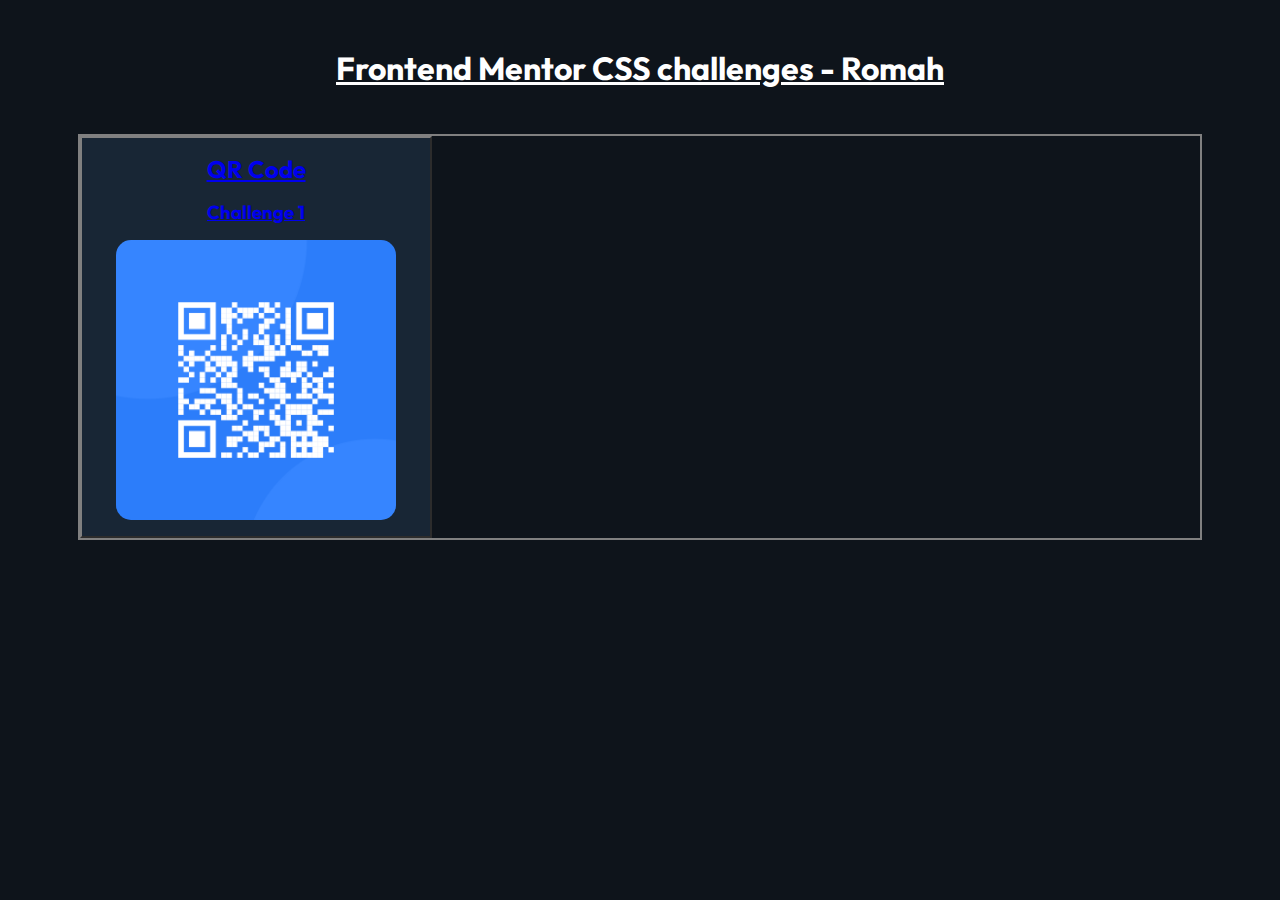
<file: index.html>
<!DOCTYPE html>
<html lang="en">
  <head>
    <meta charset="UTF-8" />
    <meta name="viewport" content="width=device-width, initial-scale=1.0" />
    <link rel="preconnect" href="https://fonts.googleapis.com" />
    <link rel="preconnect" href="https://fonts.gstatic.com" crossorigin />
    <link
      href="https://fonts.googleapis.com/css2?family=Outfit:wght@400;700&display=swap"
      rel="stylesheet"
    />

    <link rel="stylesheet" href="./style.css" />
    <title>Romah Frontend Mentor Challenges</title>
  </head>
  <body>
    <a href="#">
      <h1 class="title-header">Frontend Mentor CSS challenges - Romah</h1>
    </a>
    <div class="content-grid">
      <a href="./src/01.qr-code/index.html">
        <div class="challenge">
          <h2>QR Code</h2>
          <h3>Challenge 1</h3>
          <img
            src="./src/01.qr-code/assets/image-qr-code.png"
            alt="QR Code Frontend Mentor challenge 1"
          />
        </div>
      </a>
    </div>
  </body>
</html>
</file>
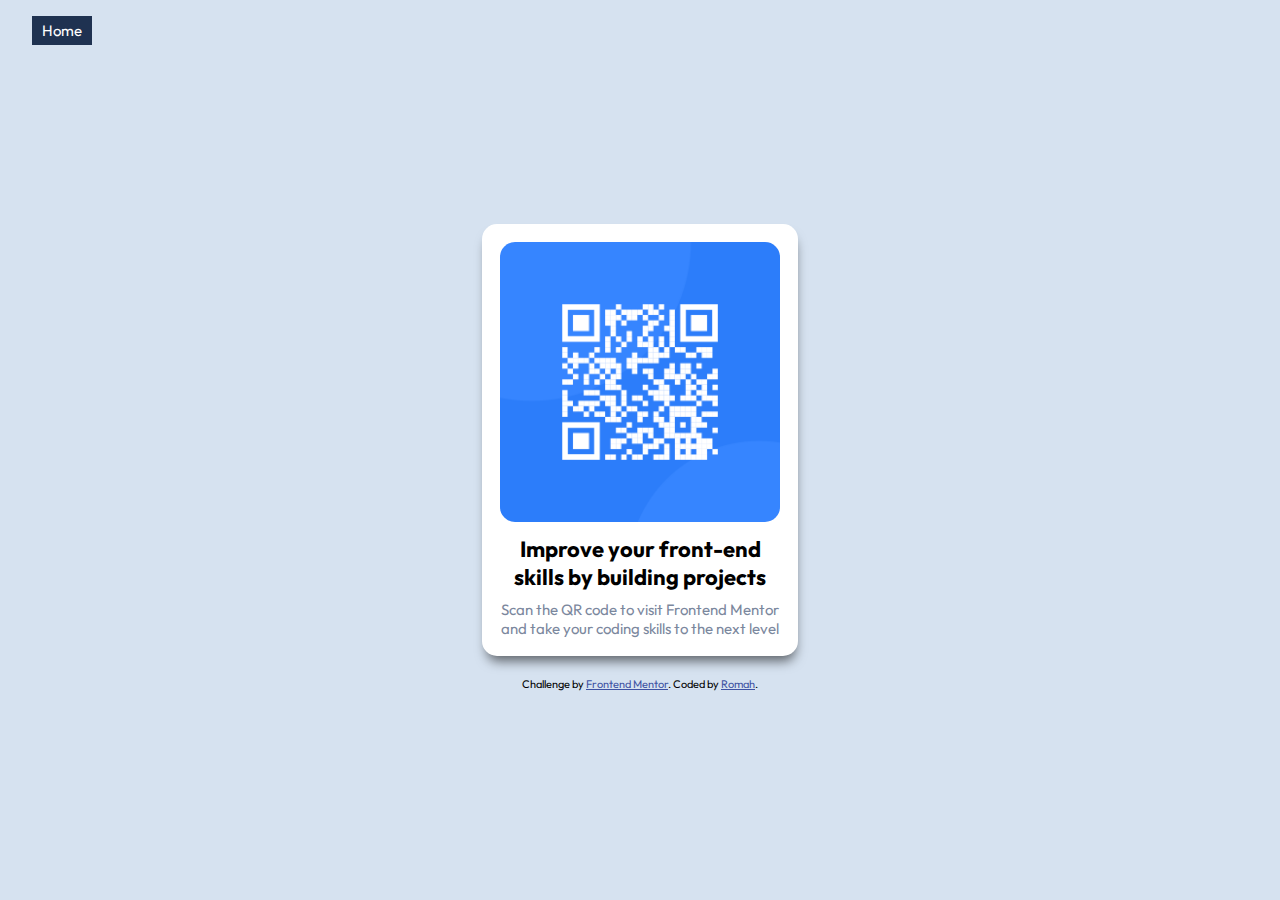
<file: src/01.qr-code/index.html>
<!DOCTYPE html>
<html lang="en">
  <head>
    <meta charset="UTF-8" />
    <meta name="viewport" content="width=device-width, initial-scale=1.0" />
    <!-- displays site properly based on user's device -->

    <link
      rel="icon"
      type="image/png"
      sizes="32x32"
      href="./assets/favicon-32x32.png"
    />

    <link rel="preconnect" href="https://fonts.googleapis.com" />
    <link rel="preconnect" href="https://fonts.gstatic.com" crossorigin />
    <link
      href="https://fonts.googleapis.com/css2?family=Outfit:wght@400;700&display=swap"
      rel="stylesheet"
    />

    <link rel="stylesheet" href="./style.css" />

    <title>QR Code | Romah Solution</title>
  </head>
  <body>
    <a href="../../index.html" class="homelink"> Home </a>
    <div class="card">
      <img
        src="./assets/image-qr-code.png"
        alt="QR Code which navigates to frontendmentor.io"
      />
      <h1>Improve your front-end skills by building projects</h1>
      <p>
        Scan the QR code to visit Frontend Mentor and take your coding skills to
        the next level
      </p>
    </div>

    <div class="attribution">
      Challenge by
      <a href="https://www.frontendmentor.io?ref=challenge" target="_blank"
        >Frontend Mentor</a
      >. Coded by <a href="https://github.com/roryjmaher">Romah</a>.
    </div>
  </body>
</html>
</file>
<file: style.css>
/* CSS Resets */
*,
*::before,
*::after {
  box-sizing: border-box;
  margin: 0;
  padding: 0;
}

:root {
  --white-text: hsl(0, 0%, 100%);
  --white-text-hover: hsl(0, 0%, 90%);
  --color-background: hsl(210deg, 30%, 8%);
  --grid-cell-color: hsl(211, 38%, 15%);
}

body {
  min-width: 100vw;
  font-family: "Outfit", sans-serif;
  color: var(--white-text);
  background: var(--color-background);
}

img {
  max-width: 100%;
  height: auto;
}

.title-header {
  font-size: 2rem;
  font-weight: 700;
  margin: 3rem 0rem;
  text-align: center;
  text-decoration: underline;
  color: var(--white-text);
}

a:visited,
.title-header:visited {
  color: var(--white-text);
}

a:hover,
.title-header:hover {
  color: var(--white-text-hover);
}

.content-grid {
  display: grid;
  gap: 2rem;
  margin: 0em 5em;
  grid-template-columns: repeat(3, 1fr);
  outline: 2px solid gray;
}

.challenge {
  display: flex;
  flex-direction: column;
  justify-content: center;
  align-items: center;
  gap: 1em;
  padding: 1em;
  background: var(--grid-cell-color);
  border: 2px outset gray;
}

.challenge > img {
  width: 280px;
  height: 280px;
  border-radius: 0.938rem;
}
</file>
<file: src/01.qr-code/style.css>
/* CSS Resets */
*,
*::before,
*::after {
  box-sizing: border-box;
  margin: 0;
  padding: 0;
}

/* CSS Variables */
:root {
  --dark-blue: #1f3251;
  --dark-blue-hover: hsl(217, 45%, 32%);

  --light-blue: #d6e2f0;
  --slate-grey: #7b879d;

  --white-text: hsl(0, 0%, 100%);
  --white-text-hover: hsl(0, 0%, 90%);
}

body {
  display: flex;
  flex-direction: column;
  justify-content: center;
  align-items: center;
  min-width: 100vw;
  min-height: 100vh;
  background: var(--light-blue);
  font-family: "Outfit", sans-serif;
  font-size: 0.938rem;
}

h1 {
  font-size: 1.375rem;
  font-weight: 700;
  max-width: 17.5rem;
  text-align: center;
  margin-top: 0.563rem;
}

p {
  margin-top: 0.563rem;
  max-width: 280px;
  font-size: 0.938rem;
  font-weight: 400;
  text-align: center;
  color: var(--slate-grey);
}

img {
  width: 17.5rem;
  height: 17.5rem;
  max-width: 100%;
  height: auto;
  border-radius: 0.938rem;
}

.homelink {
  display: block;
  position: absolute;
  left: 2rem;
  top: 1rem;
  padding: 0.325rem 0.625rem;
  background: var(--dark-blue);
  text-decoration: none;
  color: var(--white-text);
}

.lomelink:hover {
  background-color: hsl(--dark-blue-hover);
  color: hsl(--white-text-hover);
}

.homelink:visited {
  color: var(--white-text);
}

.card {
  margin: 1em;
  background: var(--white-text);
  border-radius: 1em;
  padding: 1.2em;
  box-shadow: 1px 9px 12px -4px rgba(0, 0, 0, 0.57);
}

.attribution {
  margin-top: 0.53em;
  font-size: 11px;
  font-size: 0.688rem;
  text-align: center;
}
.attribution a {
  color: hsl(228, 45%, 44%);
}
</file>
